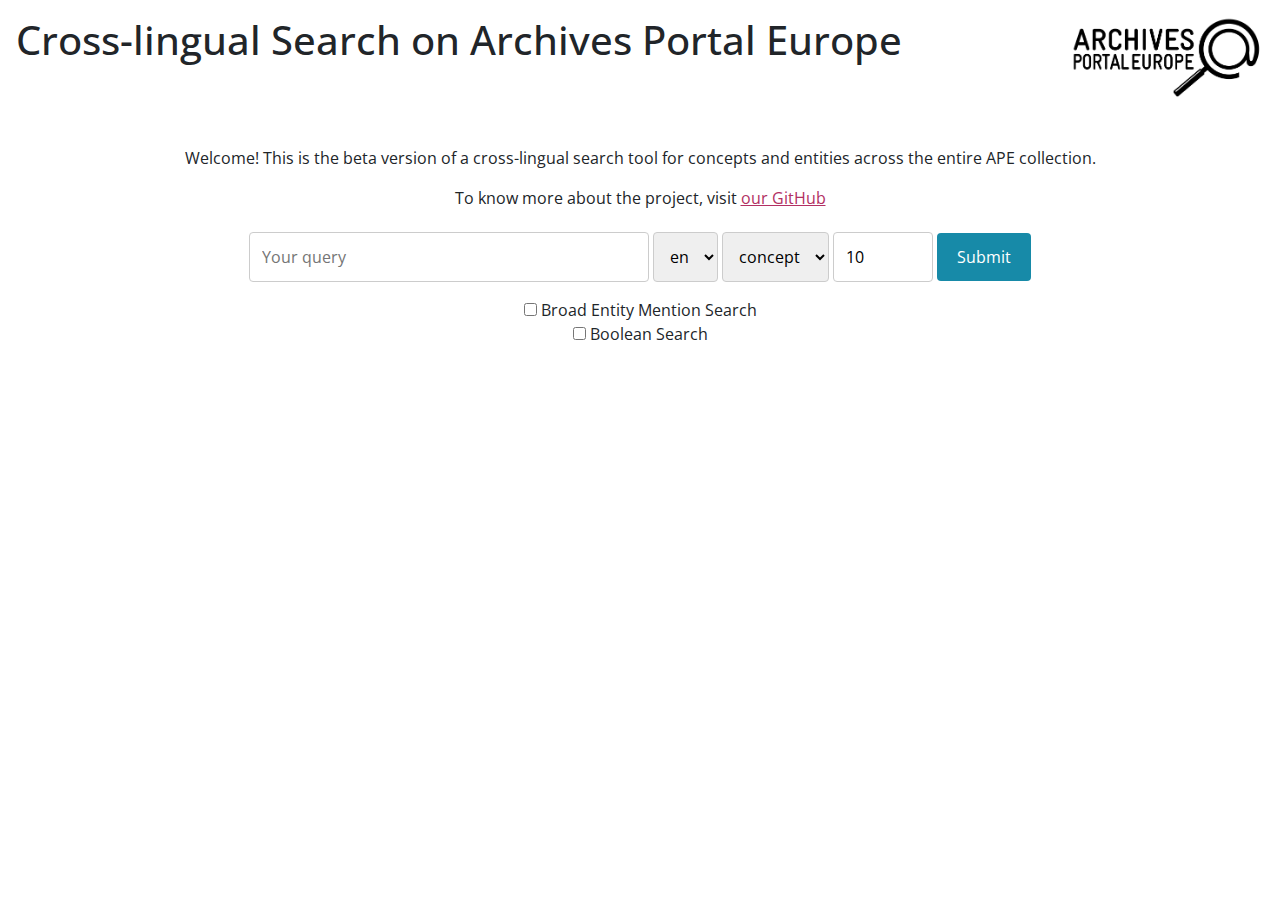
<file: interface/index.html>
<html lang="en">
<head>
    <meta charset="UTF-8">
    <title>Cross-lingual Search on Archives Portal Europe</title>

    <!--    Stylesheets-->
    <link href="css/bootstrap/bootstrap.min.css" rel="stylesheet">
    <link rel="stylesheet" href="css/style.css">

    <!--    Javascript-->
    <script type="text/javascript" src="js/jQuery/jquery-3.6.0.min.js" ></script>
    <script type="text/javascript" src="js/bootstrap/bootstrap.min.js" ></script>
    <script type="text/javascript" src="js/script.js" ></script>
</head>

<body>

<div class="container-fluid p-3">
    <div class="row justify-content-lg-between justify-content-center header">
        <div class="col-auto" style="text-align: center">
            <h1>Cross-lingual Search on Archives Portal Europe</h1>
        </div>
        <div class="col-auto order-first order-lg-last" style="text-align: right">
            <a href="http://www.archivesportaleurope.net/">
                <img src="img/logo.png" class="logo"/>
            </a>
        </div>
    </div>

    <div class="row mt-5 justify-content-center">
        <div class="col-auto" style="text-align: center">
            <p>Welcome! This is the beta version of a cross-lingual search tool for concepts and entities across the entire APE collection.</p>
            <p>To know more about the project, visit <a href="https://github.com/ArchivesPortalEuropeFoundation/Topic-Detection/">our GitHub</a></p>
        </div>
    </div>

    <div class="row justify-content-center">
        <div class="col-auto" style="text-align: center">

            <form method="POST" action="query.php">
                <input id="query" name="text" type="text" placeholder="Your query" style="width: 400px;">

                <select id="lang" name= lang>

                    <option value= "en" SELECTED >en</option>
                    <option value= "de">de</option>
                    <option value= "es">es</option>
                    <option value= "fi">fi</option>
                    <option value= "fr">fr</option>
                    <option value= "he">he</option>
                    <option value= "it">it</option>
                    <option value= "lv">lv</option>
                    <option value= "pl">pl</option>
                    <option value= "ru">ru</option>
                    <option value= "sl">sl</option>
                    <option value= "sv">sv</option>

                </select>
                <select id="type" name= "type">
                    <option value= "concept" SELECTED >concept</option>
                    <option value= "entity">entity</option>
                </select>
                <input id="n_res" name="n_res" type="number" value="10">
                <input type="submit">
                </br>
                <input type="checkbox" id="broad_entity_search" name="broad_entity_search" value="broad_entity_search">
                <label for="broad_entity_search">Broad Entity Mention Search</label><br>
                <input type="checkbox" id="boolean_search" name="boolean_search" value="boolean_search">
                <label for="boolean_search">Boolean Search</label><br>
            </form>

            <div id="loader" class="col-auto" style="display:none">
                <img src="img/loader.gif"/>
            </div>
            
            <p id="download_csv" style="display: none"><a href="#" onclick="download_table_as_csv('results','result');">(Download results as CSV)</a></p>

            <div id="no-more-tables">
                <table></table>
            </div>
        </div>
    </div>
</div>
</body>
</html>
</file>
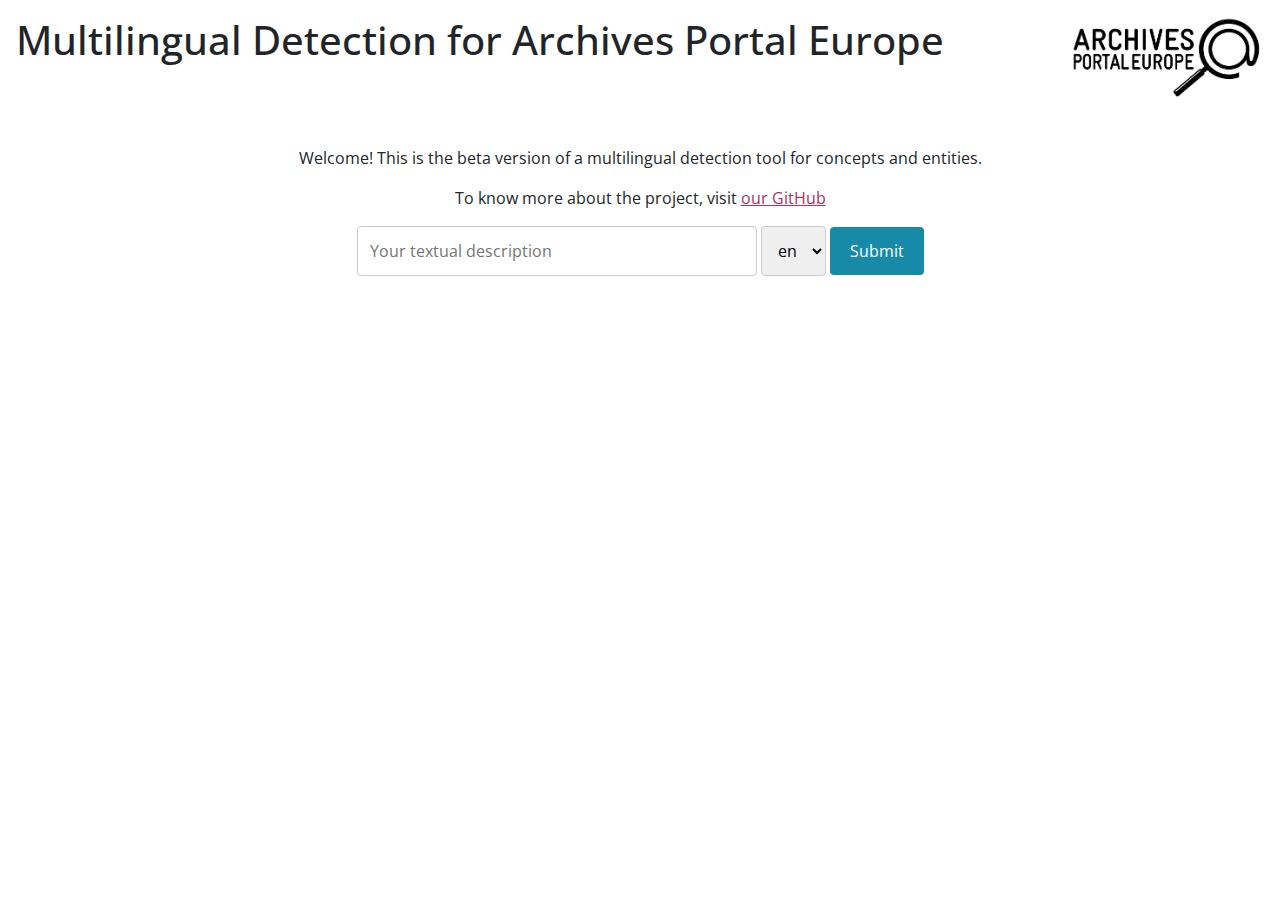
<file: interface/detect.html>
<html lang="en">

<head>
    <meta charset="UTF-8">
    <title>Multilingual Detection for Archives Portal Europe</title>

    <!--    Stylesheets-->
    <link href="css/bootstrap/bootstrap.min.css" rel="stylesheet">
    <link rel="stylesheet" href="css/style.css">

    <!--    Javascript-->
    <script type="text/javascript" src="js/jQuery/jquery-3.6.0.min.js"></script>
    <script type="text/javascript" src="js/bootstrap/bootstrap.min.js"></script>
    <script type="text/javascript" src="js/script.js"></script>
</head>

<body>

    <div class="container-fluid p-3">
        <div class="row justify-content-lg-between justify-content-center header">
            <div class="col-auto" style="text-align: center">
                <h1>Multilingual Detection for Archives Portal Europe</h1>
            </div>
            <div class="col-auto order-first order-lg-last" style="text-align: right">
                <a href="http://www.archivesportaleurope.net/">
                    <img src="img/logo.png" class="logo" />
                </a>
            </div>
        </div>

        <div class="row mt-5 justify-content-center">
            <div class="col-auto" style="text-align: center">
                <p>Welcome! This is the beta version of a multilingual detection tool for concepts and entities.</p>
                <p>To know more about the project, visit <a
                        href="https://github.com/ArchivesPortalEuropeFoundation/Topic-Detection/">our GitHub</a></p>
            </div>
        </div>

        <div class="row justify-content-center">
            <div class="col-auto" style="text-align: center">

                <form method="POST" action="detect.php">
                    <input id="query" name="text" type="text" placeholder="Your textual description"
                        style="width: 400px;">

                    <select id="lang" name=lang>

                        <option value="en" SELECTED>en</option>
                        <option value="de">de</option>
                        <option value="fr">fr</option>
                        <option value="nl">nl</option>

                    </select>
                    <input type="submit">
                    </br>
                </form>

                <div id="loader" class="col-auto" style="display:none">
                    <img src="img/loader.gif" />
                </div>


                <div id="no-more-tables">
                    <table></table>
                </div>
            </div>
        </div>
    </div>
</body>

</html>
</file>
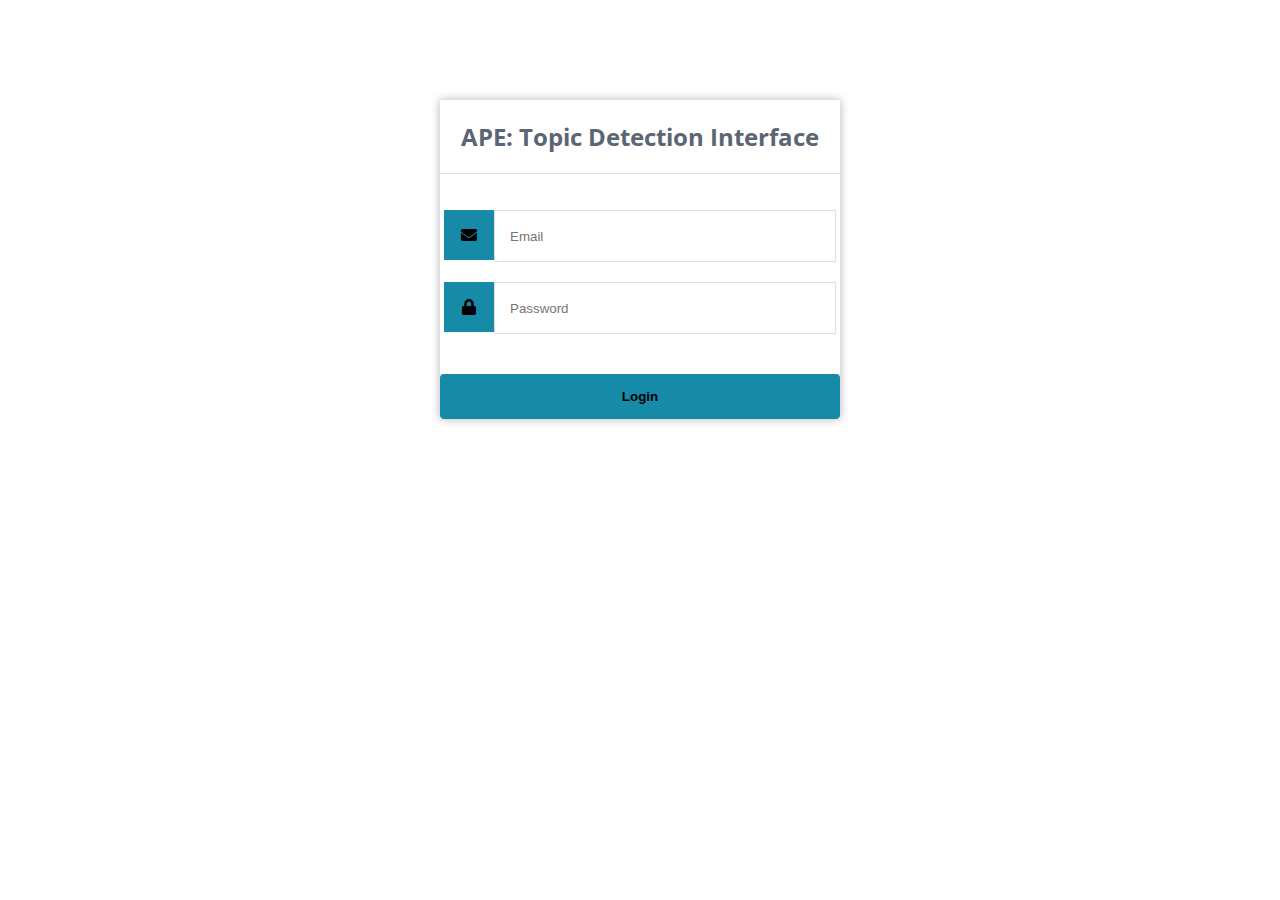
<file: interface/login.html>
<!DOCTYPE html>
<html>
	<head>
		<meta charset="utf-8">
		<title>LongNLP: Annotation Task</title>
        <link href="css/style.css" rel="stylesheet" type="text/css">
		<link rel="stylesheet" href="https://use.fontawesome.com/releases/v5.7.1/css/all.css">
	</head>
	<body>
		<div class="register">
			<h1>APE: Topic Detection Interface</h1>
			<form action="login.php" method="post" autocomplete="off">
				<label for="email">
					<i class="fas fa-envelope"></i>
				</label>
				<input type="email" name="email" placeholder="Email" id="email" required>
				<label for="password">
					<i class="fas fa-lock"></i>
				</label>
				<input type="password" name="password" placeholder="Password" id="password" required>
				<input type="submit" value="Login">
			</form>
		</div>
	</body>
</html>
</file>
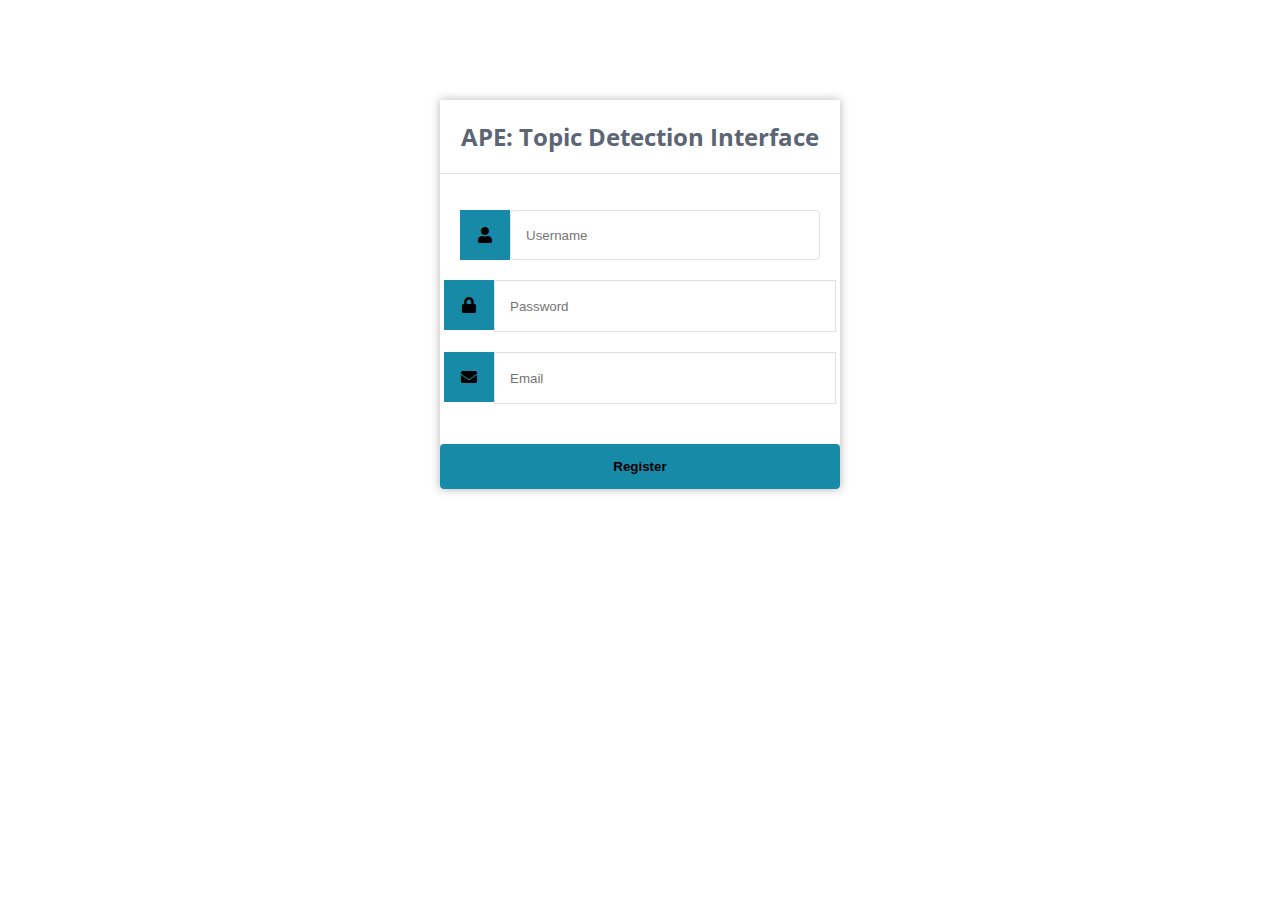
<file: interface/registration.html>
<!DOCTYPE html>
<html>
	<head>
		<meta charset="utf-8">
		<title>LongNLP: Annotation Task</title>
        <link href="css/style.css" rel="stylesheet" type="text/css">
		<link rel="stylesheet" href="https://use.fontawesome.com/releases/v5.7.1/css/all.css">
	</head>
	<body>
		<div class="register">
			<h1>APE: Topic Detection Interface</h1>
			<form action="registration.php" method="post" autocomplete="off">
				<label for="username">
					<i class="fas fa-user"></i>
				</label>
				<input type="text" name="username" placeholder="Username" id="username" required>
				<label for="password">
					<i class="fas fa-lock"></i>
				</label>
				<input type="password" name="password" minlength="8" placeholder="Password" id="password" required>
				<label for="email">
					<i class="fas fa-envelope"></i>
				</label>
				<input type="email" name="email" placeholder="Email" id="email" required>
				<input type="submit" value="Register">
			</form>
		</div>
	</body>
</html>
</file>
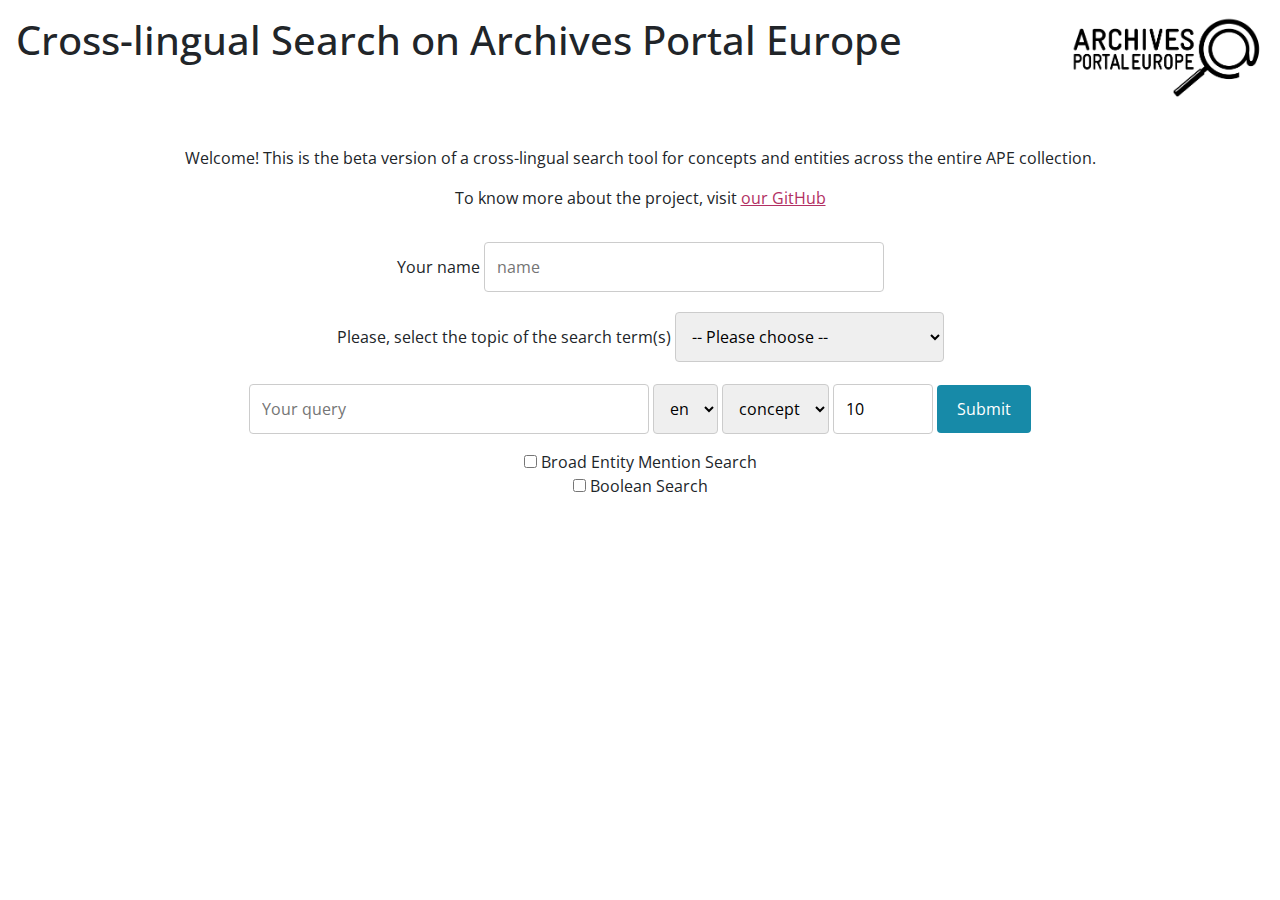
<file: interface/testing.html>
<html lang="en">
<head>
    <meta charset="UTF-8">
    <title>Cross-lingual Search on Archives Portal Europe</title>

    <!--    Stylesheets-->
    <link href="css/bootstrap/bootstrap.min.css" rel="stylesheet">
    <link rel="stylesheet" href="css/style.css">

    <!--    Javascript-->
    <script type="text/javascript" src="js/jQuery/jquery-3.6.0.min.js" ></script>
    <script type="text/javascript" src="js/bootstrap/bootstrap.min.js" ></script>
    <script type="text/javascript" src="js/script.js" ></script>
</head>

<body>

<div class="container-fluid p-3">
    <div class="row justify-content-lg-between justify-content-center header">
        <div class="col-auto" style="text-align: center">
            <h1>Cross-lingual Search on Archives Portal Europe</h1>
        </div>
        <div class="col-auto order-first order-lg-last" style="text-align: right">
            <a href="http://www.archivesportaleurope.net/">
                <img src="img/logo.png" class="logo"/>
            </a>
        </div>
    </div>

    <div class="row mt-5 justify-content-center">
        <div class="col-auto" style="text-align: center">
            <p>Welcome<span id="username"></span>! This is the beta version of a cross-lingual search tool for concepts and entities across the entire APE collection.</p>
            <p>To know more about the project, visit <a href="https://github.com/ArchivesPortalEuropeFoundation/Topic-Detection/">our GitHub</a></p>
        </div>
    </div>



    <div class="row justify-content-center">
        <div class="col-auto" style="text-align: center">

            <form method="POST" action="query.php">

                <div id="usernameDiv" class="row justify-content-center mt-3">
                    <div class="col-auto" style="text-align: center">
                        Your name <input id="name" name="name" type="text" placeholder="name" style="width: 400px;">
                    </div>
                </div>

                <div class="row justify-content-center mt-1">
                    <div class="col-auto" style="text-align: center">
                        Please, select the topic of the search term(s)
                        <select id="topic" name= topic>
                            <option value="" SELECTED >-- Please choose --</option>
                            <option value="Catholicism">Catholicism</option>
                            <option value="Democracy">Democracy</option>
                            <option value="Economics">Economics</option>
                            <option value="First World War">First World War</option>
                            <option value="Genealogy">Genealogy</option>
                            <option value="German Democratic Republic">German Democratic Republic</option>
                            <option value="Health">Health</option>
                            <option value="Maps">Maps</option>
                            <option value="Napoleon I">Napoleon I</option>
                            <option value="Notaries">Notaries</option>
                            <option value="Slavery">Slavery</option>
                            <option value="Transport">Transport</option>
                            <option value="Other">Other</option>
                        </select>
                    </div>
                </div>

                <input id="query" name="text" type="text" placeholder="Your query" style="width: 400px;">

                <select id="lang" name= lang>

                    <option value= "en" SELECTED >en</option>
                    <option value= "de">de</option>
                    <option value= "es">es</option>
                    <option value= "fi">fi</option>
                    <option value= "fr">fr</option>
                    <option value= "he">he</option>
                    <option value= "it">it</option>
                    <option value= "lv">lv</option>
                    <option value= "pl">pl</option>
                    <option value= "ru">ru</option>
                    <option value= "sl">sl</option>
                    <option value= "sv">sv</option>

                </select>
                <select id="type" name= "type">
                    <option value= "concept" SELECTED >concept</option>
                    <option value= "entity">entity</option>
                </select>
                <input id="n_res" name="n_res" type="number" value="10">
                <input type="submit">
                </br>
                <input type="checkbox" id="broad_entity_search" name="broad_entity_search" value="broad_entity_search">
                <label for="broad_entity_search">Broad Entity Mention Search</label><br>
                <input type="checkbox" id="boolean_search" name="boolean_search" value="boolean_search">
                <label for="boolean_search">Boolean Search</label><br>
            </form>

            <div id="loader" class="col-auto" style="display:none">
                <img src="img/loader.gif"/>
            </div>

            <div id="send-feedback" class="mt-5 mb-5" style="display: none">
                <a style="background-color: #B23063;padding: 20px;color: #fff;" href="#" target="_blank">SEND FEEDBACK ABOUT THE RESULTS</a>
            </div>

            <p id="download_csv" style="display: none"><a href="#" onclick="download_table_as_csv('results','result');">(Download results as CSV)</a></p>

            <div id="noofresults" class="mt-1 mb-1" style="display: none">
                Results: <strong><span id="noofresultsdisplay"></span></strong>
            </div>

            <div id="no-more-tables">
                <table></table>
            </div>
        </div>
    </div>
</div>
</body>
</html>
</file>
<file: interface/css/style.css>
@font-face {
    font-family:"Open Sans";
    src: url("../fonts/OpenSans/OpenSans-VariableFont_wdth,wght.ttf") format("truetype");
}

html, body {font-family: 'Open Sans', Helvetica, sans-serif;}

/*h1 {font-size: 45px; font-weight: 400;}*/

a {
    color: #B23063;
}

input[type=text], select, textarea {
    padding: 12px;
    border: 1px solid #ccc;
    border-radius: 4px;
    box-sizing: border-box;
    margin-bottom: 16px;
    resize: vertical;
}

input[type='number']{
    padding: 12px;
    border: 1px solid #ccc;
    border-radius: 4px;
    box-sizing: border-box;
    margin-top: 6px;
    margin-bottom: 16px;
    resize: vertical;
    width: 100px;
}

input[type=submit] {
    background-color: #178AA8;
    color: white;
    padding: 12px 20px;
    border: none;
    border-radius: 4px;
    cursor: pointer;
}

.header img {
    /*vertical-align: top;*/
    /*float: right;*/
    width: 200px;
    /*height: 30%;*/
}

/*.header h1 {*/
/*  position: relative;*/
/*  top: 18px;*/
/*  left: 10px;*/
/*}*/

input[type=submit]:hover {
    background-color: #178AA8;
}

.container {
    border-radius: 5px;
    background-color: #f2f2f2;
    padding: 20px;
}

table {
    /*font-family: Arial, Helvetica, sans-serif;*/
    border-collapse: collapse;
    width: 100%;
}

table td, th {
    border: 1px solid #ddd;
    padding: 8px;
}

table tr:nth-child(even){
    background-color: #f5fdff;
}

table tr:hover {
    background-color: #dcf8fe;
}

table th {
    padding-top: 12px;
    padding-bottom: 12px;
    text-align: left;
    background-color: #178AA8;
    color: white;
}

.relevance_1 {
    font-weight:bold;
	color: #047086;
}

.relevance_2 {
    font-weight:bold;
	color: #158198;
}

.relevance_3 {
    font-weight:bold;
	color: #058ca8;
}

.relevance_4 {
    font-weight:bold;
	color: #0099bc;
}

.relevance_5 {
    font-weight:bold;
	color: #06afd2;
}

.register {
    width: 400px;
    background-color: #ffffff;
    box-shadow: 0 0 9px 0 rgba(0, 0, 0, 0.3);
    margin: 100px auto;
}

.register h1 {
    text-align: center;
    color: #5b6574;
    font-size: 24px;
    padding: 20px 0 20px 0;
    border-bottom: 1px solid #dee0e4;
}

.register form {
    display: flex;
    flex-wrap: wrap;
    justify-content: center;
    padding-top: 20px;
}

.register form label {
    display: flex;
    justify-content: center;
    align-items: center;
    width: 50px;
    height: 50px;
    background-color: #178AA8;
    color: #000;
}

.register form input[type="password"], .register form input[type="text"], .register form input[type="email"] {
    width: 310px;
    height: 50px;
    border: 1px solid #dee0e4;
    margin-bottom: 20px;
    padding: 0 15px;
}

.register form input[type="submit"] {
    width: 100%;
    padding: 15px;
    margin-top: 20px;
    background-color: #178AA8;
    border: 0;
    cursor: pointer;
    font-weight: bold;
    color: #000;
    transition: background-color 0.2s;
}

.register form input[type="submit"]:hover {
    background-color: #ccffcc;
    transition: background-color 0.2s;
}


@media only screen and (max-width: 924px) {

    /* Force table to not be like tables anymore */
    #no-more-tables table,
    #no-more-tables thead,
    #no-more-tables tbody,
    #no-more-tables th,
    #no-more-tables td,
    #no-more-tables tr {
        display: block;
    }

    /* Hide table headers (but not display: none;, for accessibility) */
    #no-more-tables thead tr {
        position: absolute;
        top: -9999px;
        left: -9999px;
    }

    #no-more-tables tr { border: 1px solid #ccc; }

    #no-more-tables td {
        /* Behave  like a "row" */
        border: none;
        border-bottom: 1px solid #eee;
        position: relative;
        padding-left: 50%;
        white-space: normal;
        text-align:left;
    }

    #no-more-tables td:before {
        /* Now like a table header */
        position: absolute;
        /* Top/left values mimic padding */
        top: 6px;
        left: 6px;
        width: 45%;
        padding-right: 10px;
        white-space: nowrap;
        text-align:left;
        font-weight: bold;
    }

    /*
    Label the data
    */
    #no-more-tables td:nth-child(1)::before { content: "Filename"; }
    #no-more-tables td:nth-child(2)::before { content: "Topic"; }
    #no-more-tables td:nth-child(3)::before { content: "Content"; }
    #no-more-tables td:nth-child(4)::before { content: "Country"; }
    #no-more-tables td:nth-child(5)::before { content: "Period"; }
    #no-more-tables td:nth-child(6)::before { content: "Score"; }
}
</file>
